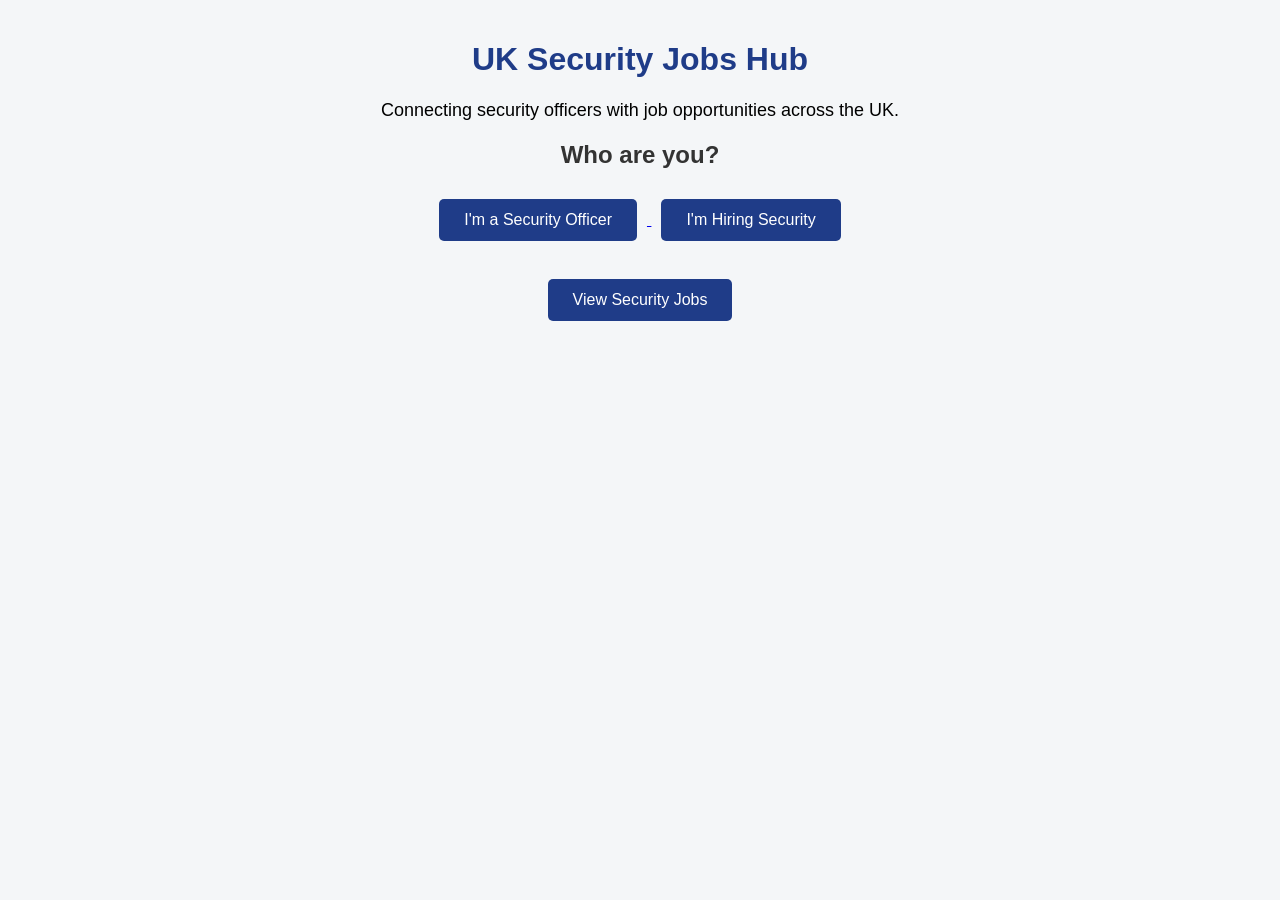
<file: index.html>
<!DOCTYPE html>
<html>
<head>

<title>UK Security Jobs</title>

<link rel="stylesheet" href="style.css">

</head>

<body>

<h1>UK Security Jobs Hub</h1>

<p>Connecting security officers with job opportunities across the UK.</p>

<h2>Who are you?</h2>

<a href="officer.html">
<button>I'm a Security Officer</button>
</a>

<a href="employer.html">
<button>I'm Hiring Security</button>
</a>
<br><br>

<a href="jobs.html">
<button>View Security Jobs</button>
</a>
</body>
</html>
</file>
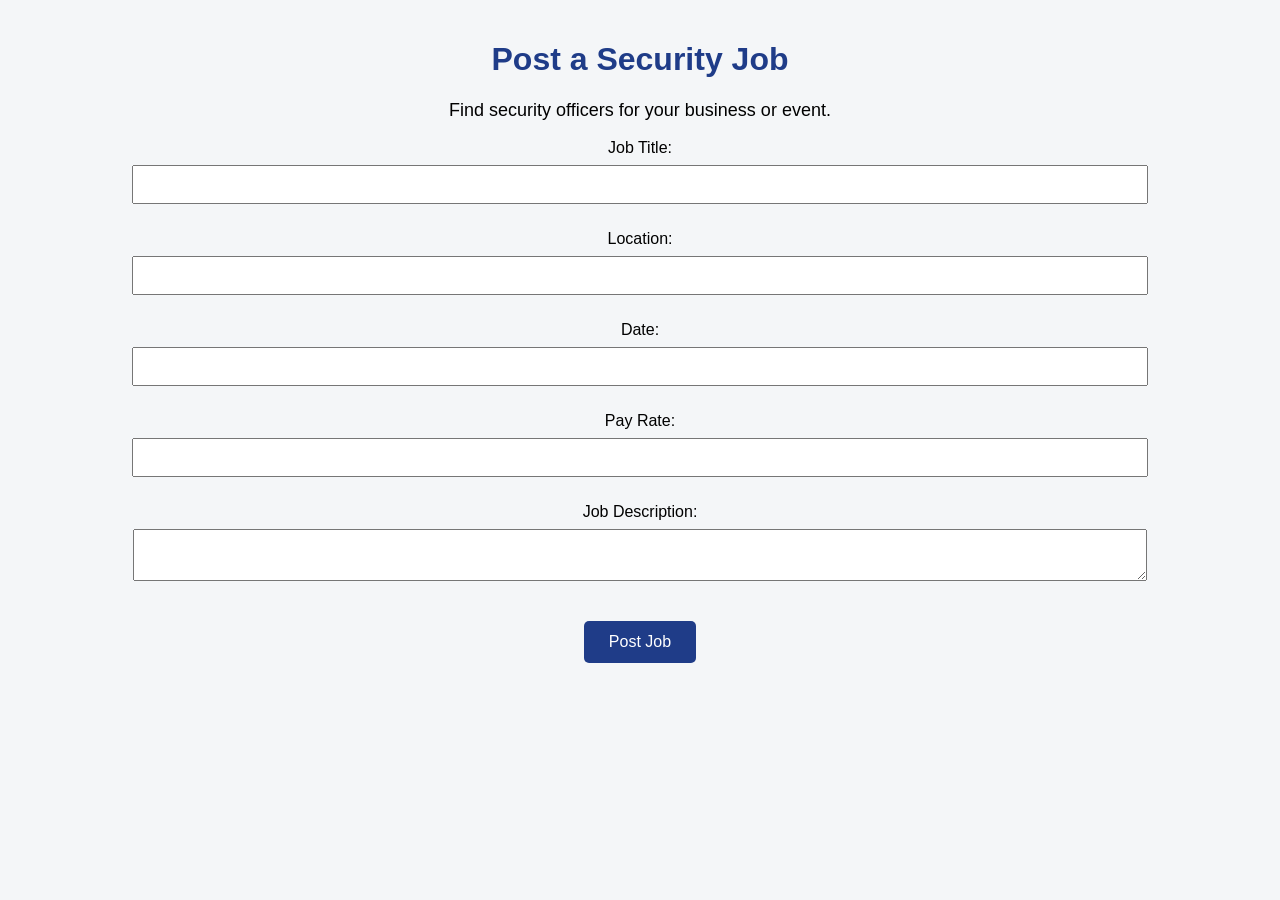
<file: employer.html>
<!DOCTYPE html>
<html>

<head>

<title>UK Security Jobs</title>

<link rel="stylesheet" href="style.css">

</head>

<body>

<h1>Post a Security Job</h1>

<p>Find security officers for your business or event.</p>

<label>Job Title:</label>
<br>
<input type="text">

<br><br>

<label>Location:</label>
<br>
<input type="text">

<br><br>

<label>Date:</label>
<br>
<input type="text">

<br><br>

<label>Pay Rate:</label>
<br>
<input type="text">

<br><br>

<label>Job Description:</label>
<br>
<textarea></textarea>

<br><br>

<button>Post Job</button>

</body>

</html>
</file>
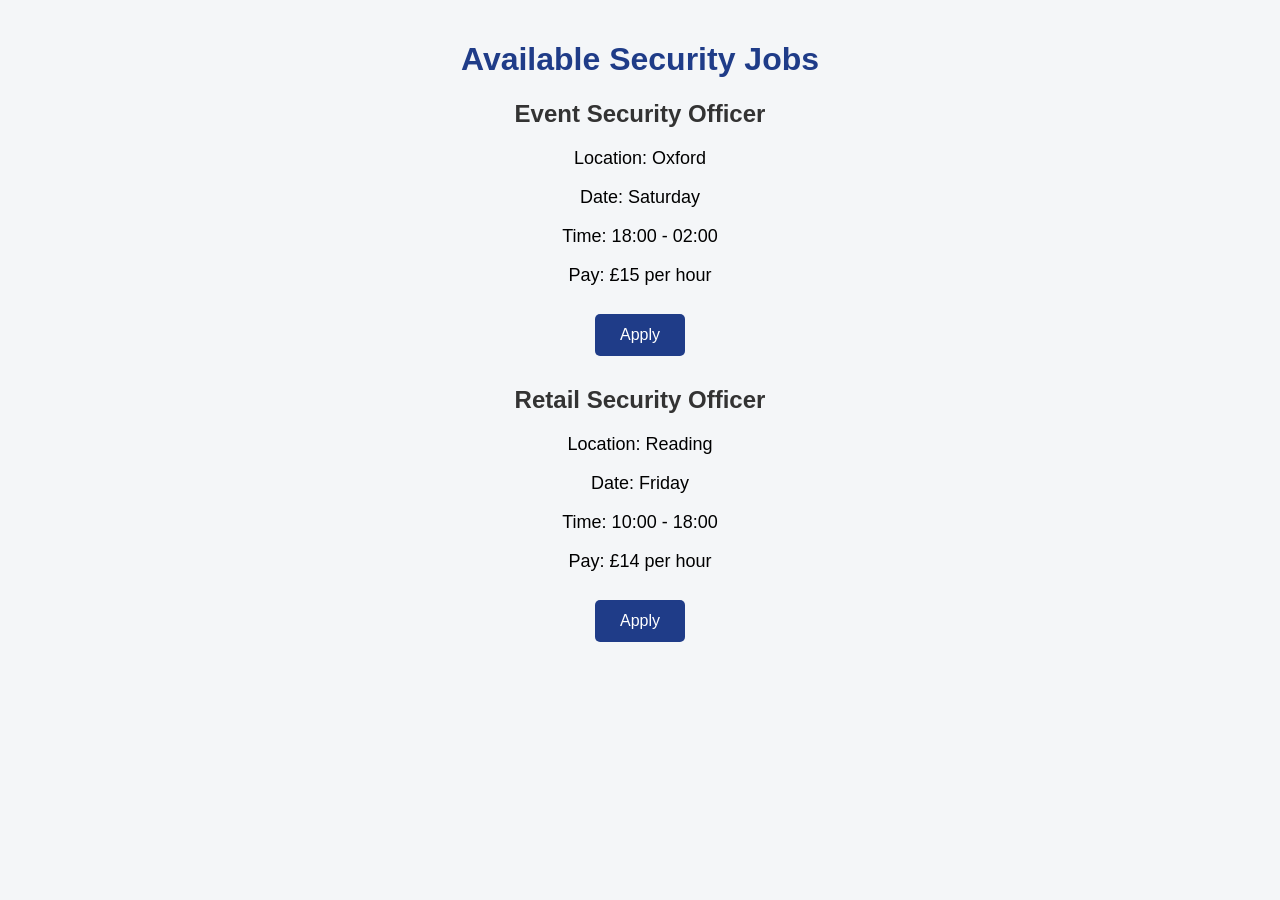
<file: jobs.html>
<!DOCTYPE html>
<html>

<head>

<title>UK Security Jobs</title>

<link rel="stylesheet" href="style.css">

</head>

<body>

<h1>Available Security Jobs</h1>

<div>

<h2>Event Security Officer</h2>

<p>Location: Oxford</p>
<p>Date: Saturday</p>
<p>Time: 18:00 - 02:00</p>
<p>Pay: £15 per hour</p>

<button>Apply</button>

</div>


<div>

<h2>Retail Security Officer</h2>

<p>Location: Reading</p>
<p>Date: Friday</p>
<p>Time: 10:00 - 18:00</p>
<p>Pay: £14 per hour</p>

<button>Apply</button>

</div>

</body>

</html>
</file>
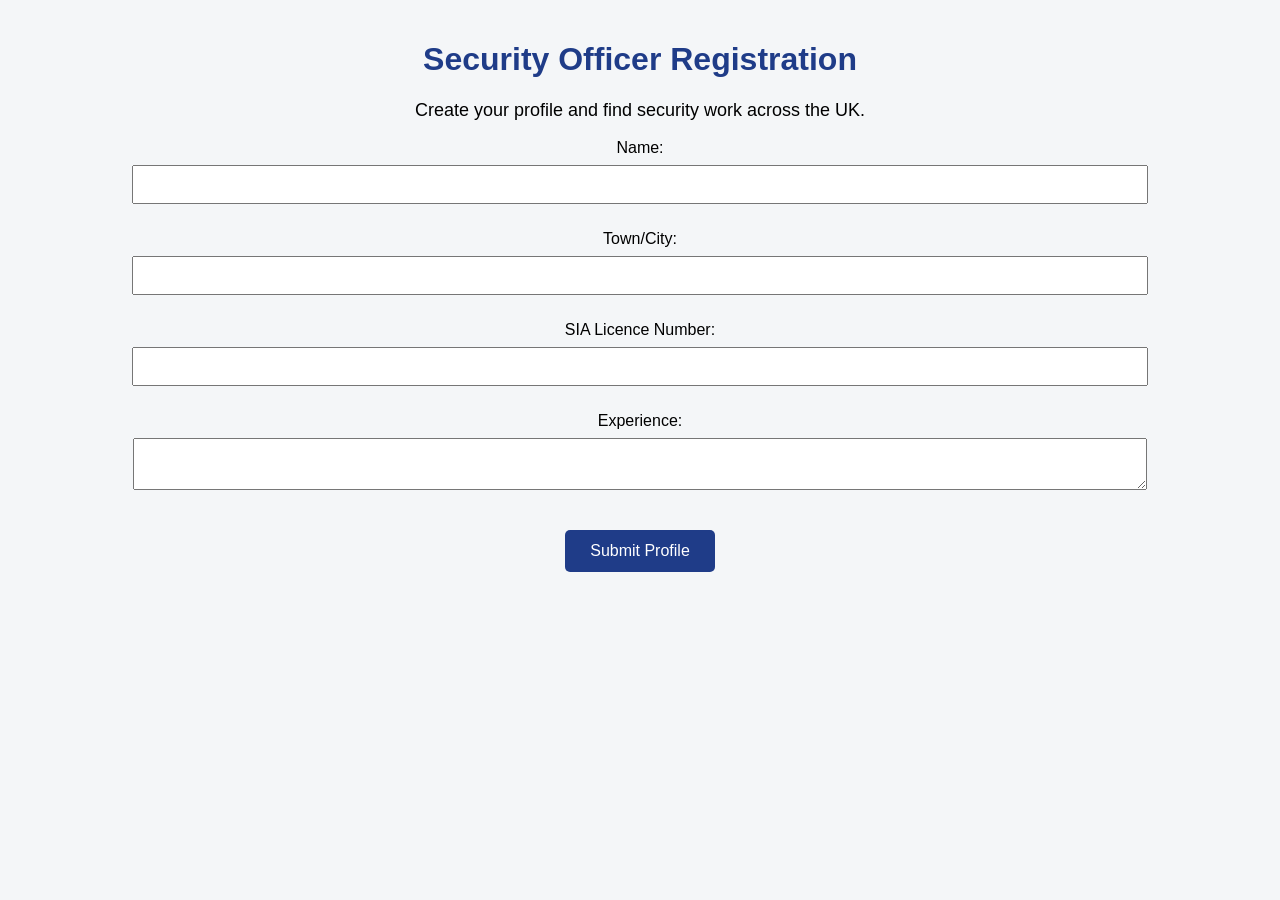
<file: officer.html>
<!DOCTYPE html>
<html>

<head>

<title>UK Security Jobs</title>

<link rel="stylesheet" href="style.css">

</head>

<body>

<h1>Security Officer Registration</h1>

<p>Create your profile and find security work across the UK.</p>

<label>Name:</label>
<br>
<input type="text">

<br><br>

<label>Town/City:</label>
<br>
<input type="text">

<br><br>

<label>SIA Licence Number:</label>
<br>
<input type="text">

<br><br>

<label>Experience:</label>
<br>
<textarea></textarea>

<br><br>

<button>Submit Profile</button>

</body>

</html>
</file>
<file: style.css>
body {
    font-family: Arial, sans-serif;
    background-color: #f4f6f8;
    margin: 0;
    padding: 20px;
    text-align: center;
}

h1 {
    color: #1f3c88;
}

h2 {
    color: #333;
}

p {
    font-size: 18px;
}

button {
    background-color: #1f3c88;
    color: white;
    border: none;
    padding: 12px 25px;
    margin: 10px;
    border-radius: 5px;
    cursor: pointer;
    font-size: 16px;
}

button:hover {
    background-color: #162a5c;
}

input, textarea {
    width: 80%;
    padding: 10px;
    margin: 8px;
}
</file>
